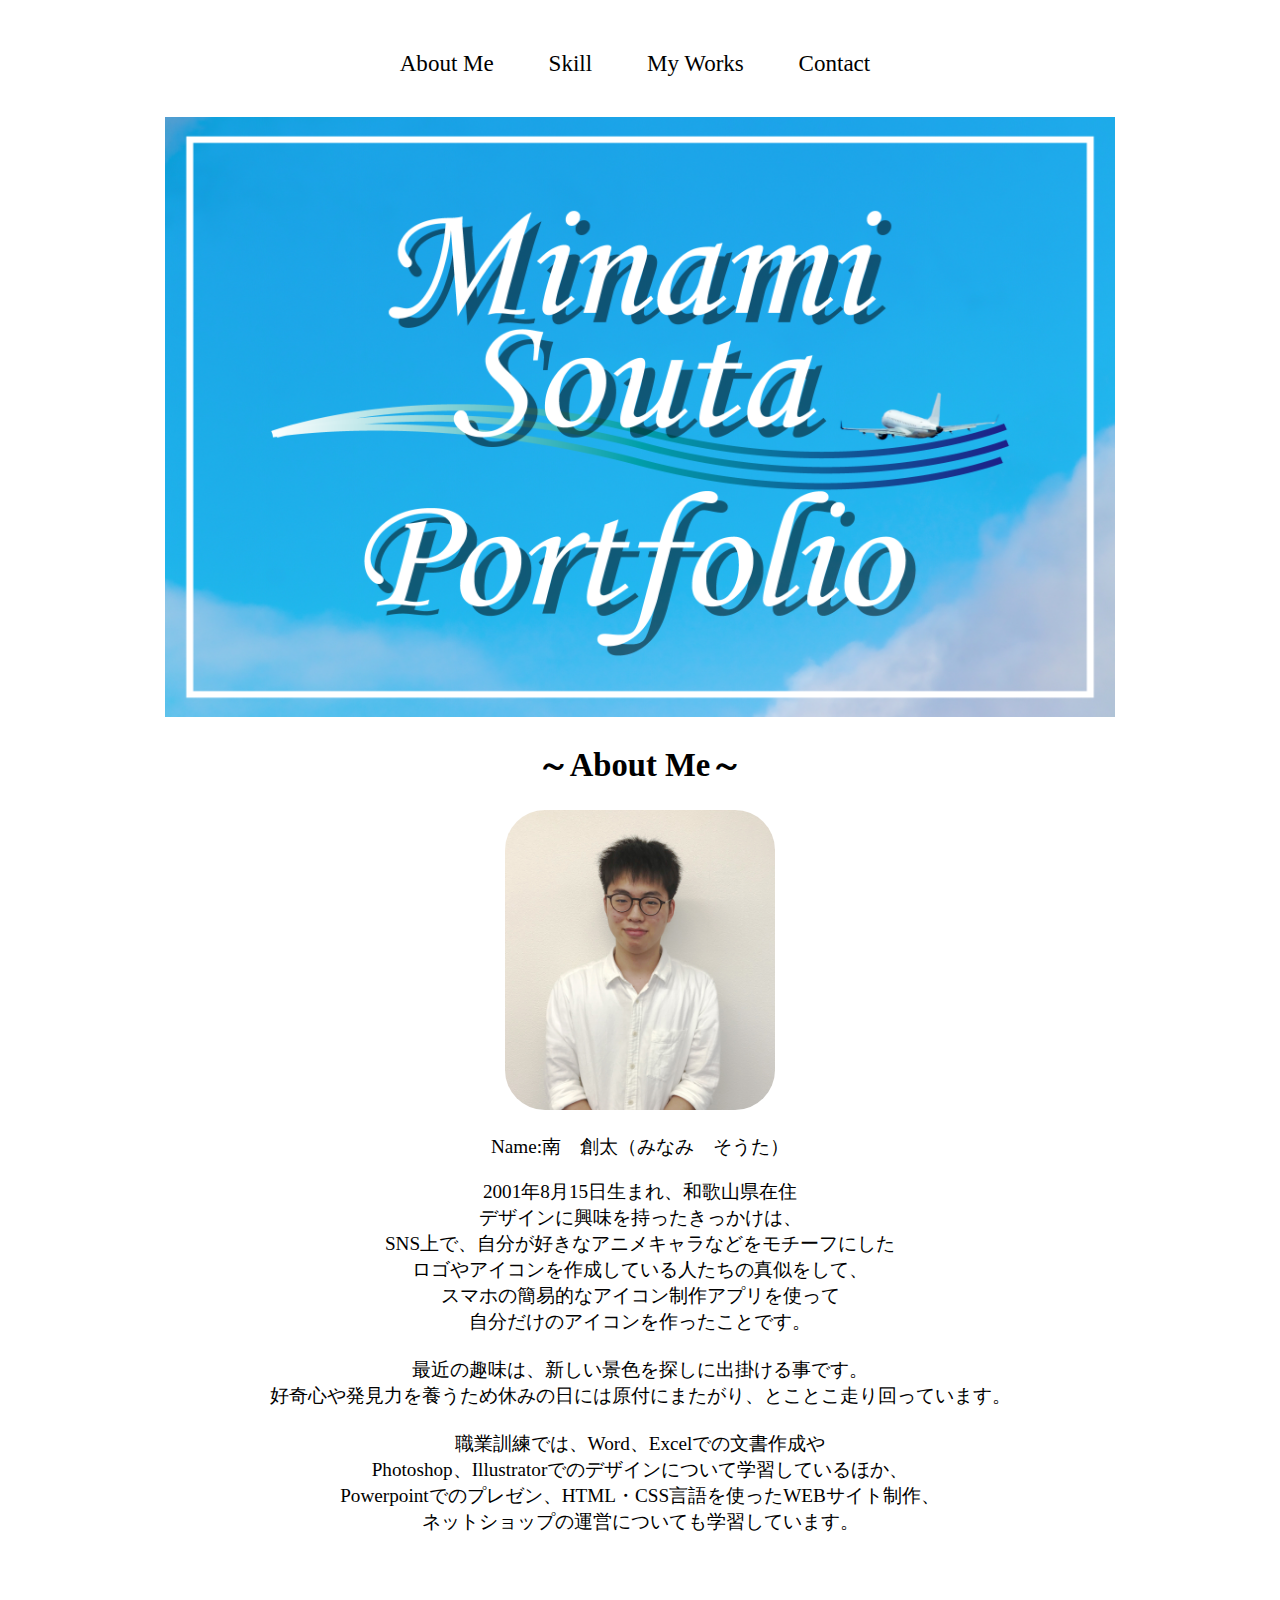
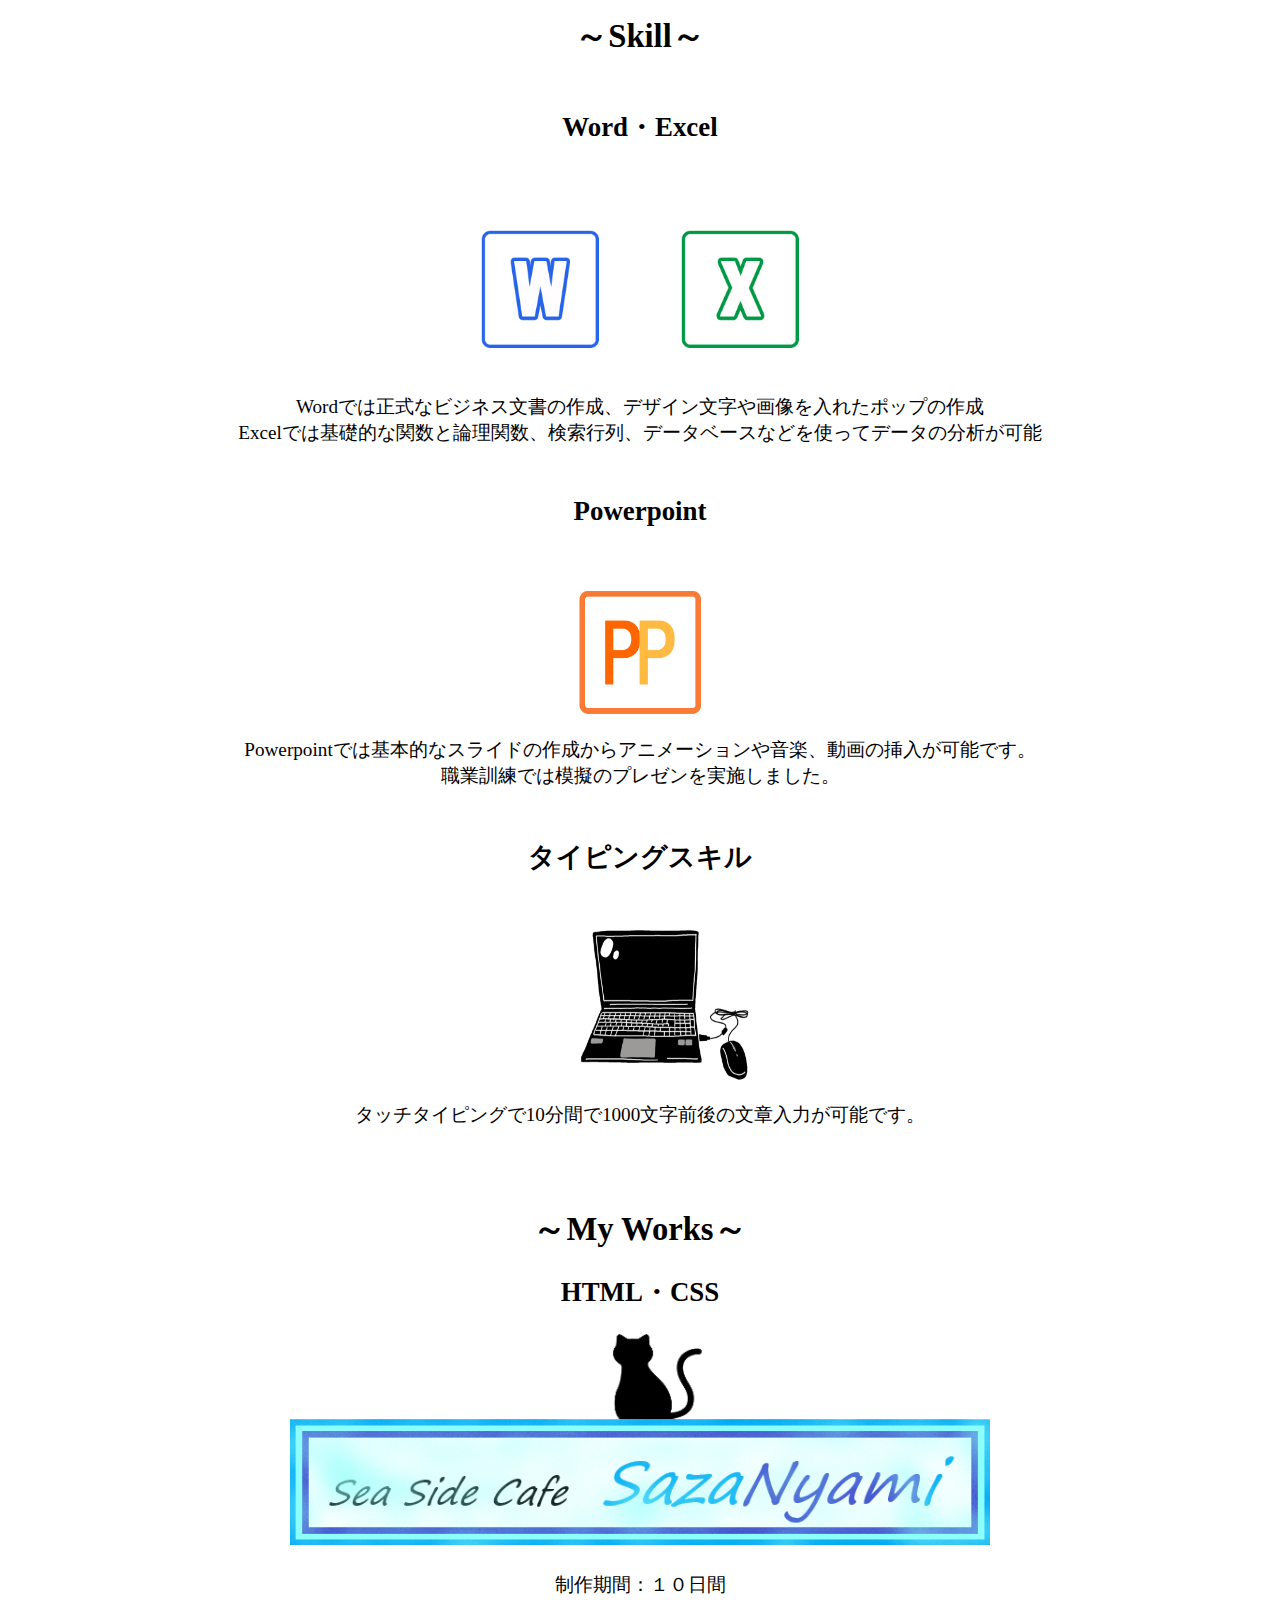
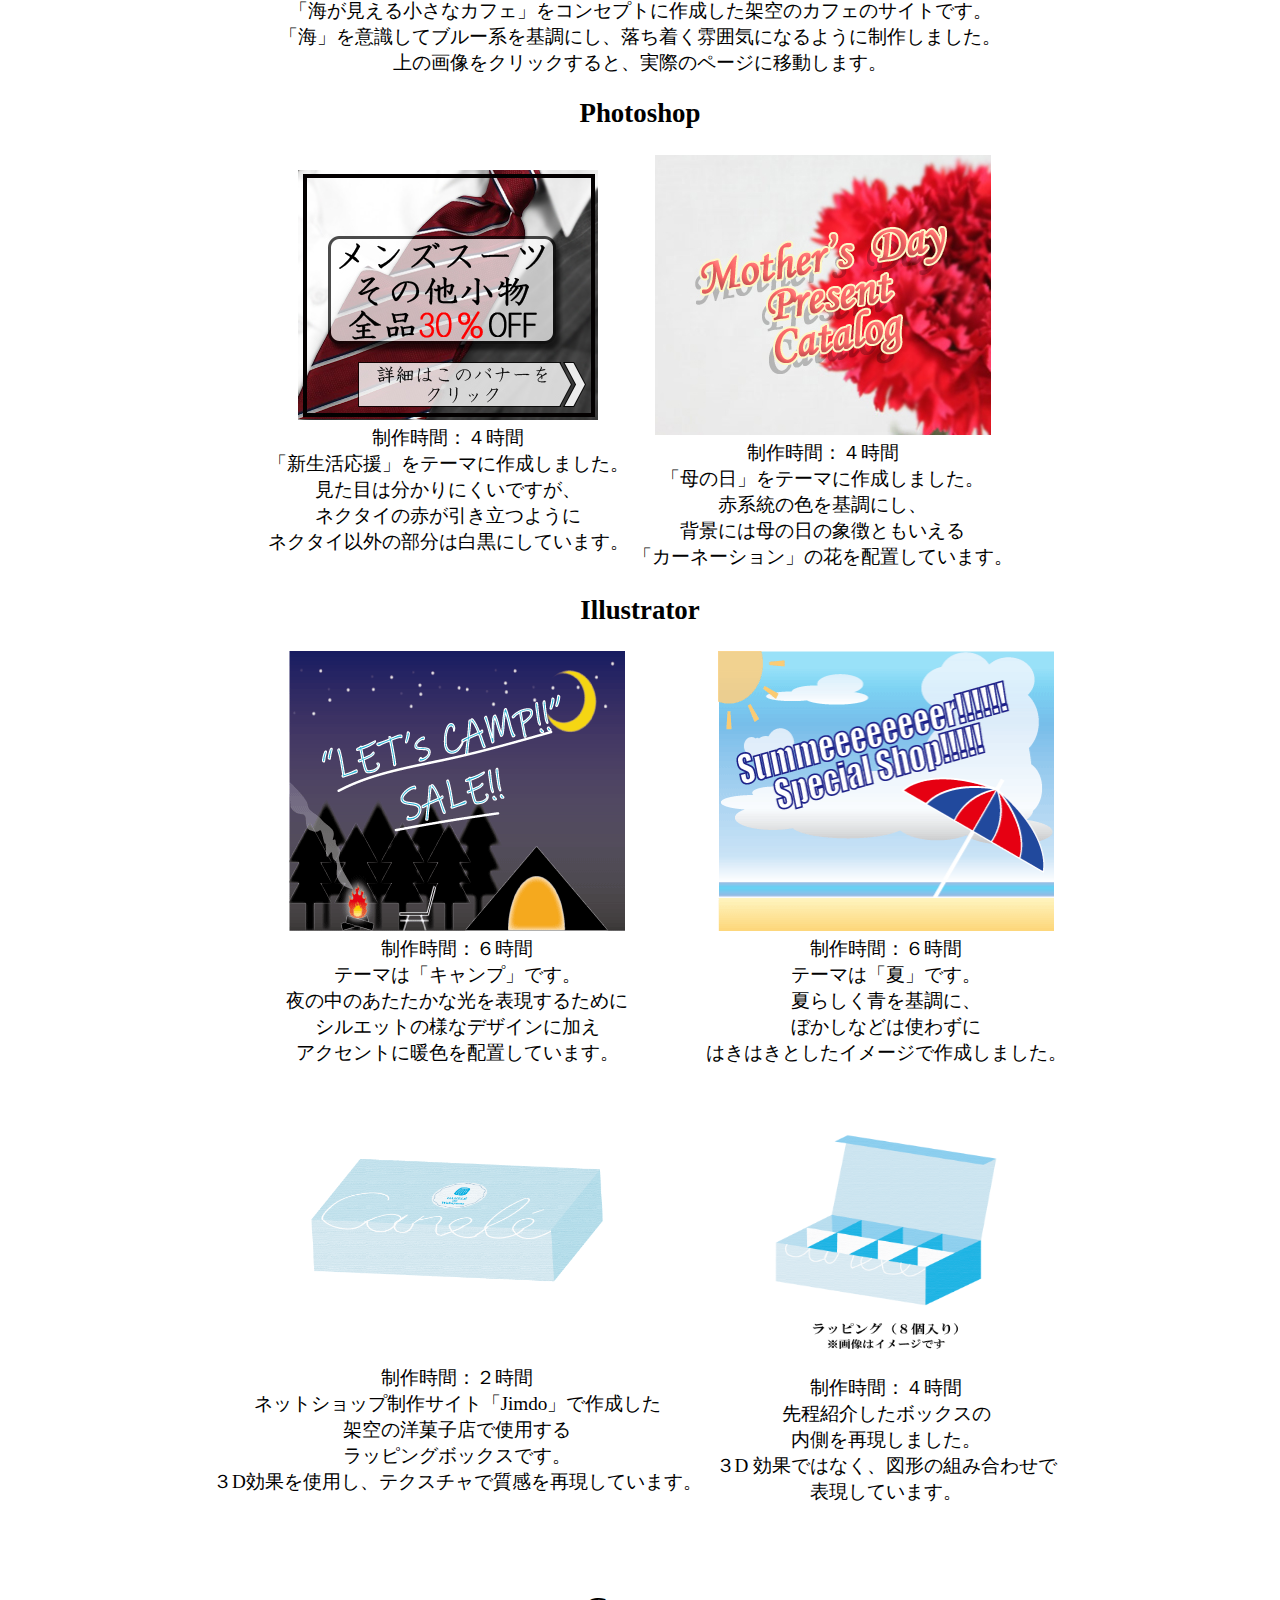
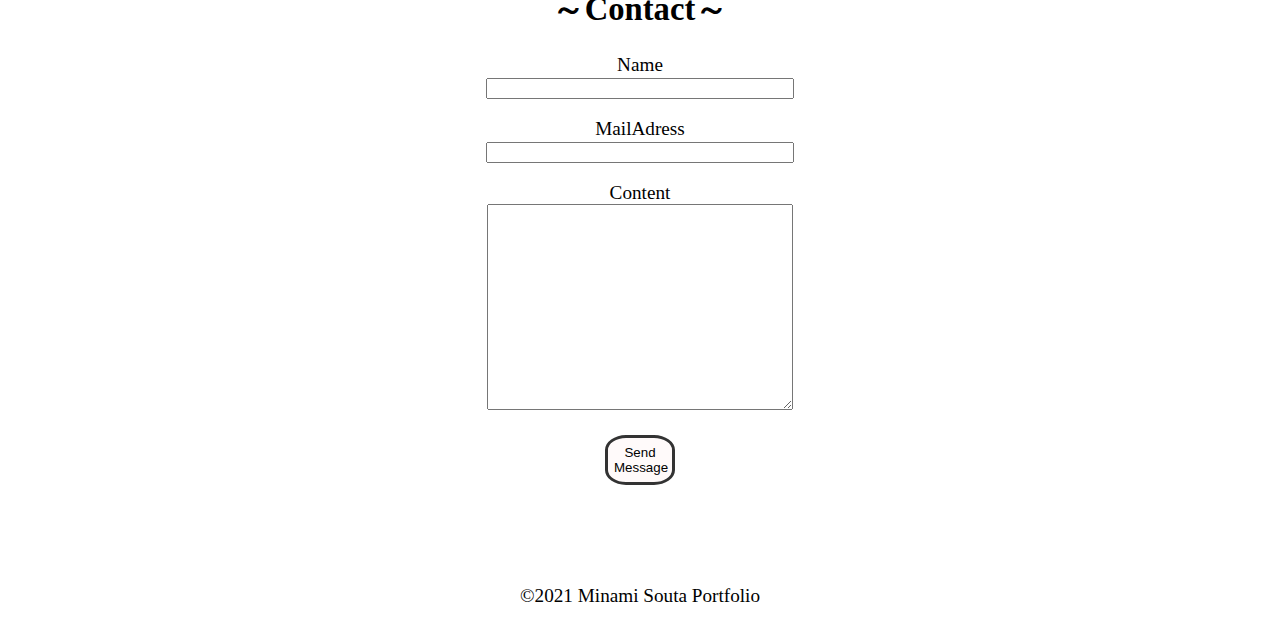
<file: index.html>
<!DOCTYPE html>
<html lang="ja">

<head>
<meta charset="UTF-8">
<link rel="stylesheet" href="style.css">
<title>Portfolio-Top</title>
<meta name="viewport" content="width=device-width" initial-scale="1">
</head>

<body class="main">
<header>
<nav>
<ul>
<li><a href="#point1">About Me</a></li>
<li><a href="#point2">Skill</a></li>
<li><a href="#point3">My Works</a></li>
<li><a href="#point4">Contact</a></li>
</ul>
</nav>
</header>

<article>

<img src="image/main.png" width="950" height="600" alt="メイン画像" class="home">

<div class="about">
<section>
<h1><a id="point1">～About Me～</a></h1>
<img src="image/myphoto.jpg" width="270" height="300">
<p>Name:南　創太（みなみ　そうた）</p>
<p>2001年8月15日生まれ、和歌山県在住<br>
デザインに興味を持ったきっかけは、<br>
SNS上で、自分が好きなアニメキャラなどをモチーフにした<br>
ロゴやアイコンを作成している人たちの真似をして、<br>
スマホの簡易的なアイコン制作アプリを使って<br>
自分だけのアイコンを作ったことです。<br><br>
最近の趣味は、新しい景色を探しに出掛ける事です。<br>
好奇心や発見力を養うため休みの日には原付にまたがり、とことこ走り回っています。<br><br>
職業訓練では、Word、Excelでの文書作成や<br>
Photoshop、Illustratorでのデザインについて学習しているほか、<br>
Powerpointでのプレゼン、HTML・CSS言語を使ったWEBサイト制作、<br>
ネットショップの運営についても学習しています。
</p>
</section>
</div>

<div class="skill">
<section>
<h1><a id="point2">～Skill～</a></h1>
<p>
<h2>Word・Excel</h2><br>
<img src="image/word.jpg" width="200" height="200" class="wr"><img src="image/excel.jpg" width="200" height="200" class="ex"><br>
Wordでは正式なビジネス文書の作成、デザイン文字や画像を入れたポップの作成<br>
Excelでは基礎的な関数と論理関数、検索行列、データベースなどを使ってデータの分析が可能
</p>
<p>
<h2>Powerpoint</h2><br>
<img src="image/pp.jpg" width="190" height="160" class="pp"><br>
Powerpointでは基本的なスライドの作成からアニメーションや音楽、動画の挿入が可能です。<br>
職業訓練では模擬のプレゼンを実施しました。
</p>
<p>
<h2>タイピングスキル</h2>
<img src="image/pc.png" width="230" height="200" class="taip"><br>
タッチタイピングで10分間で1000文字前後の文章入力が可能です。
</p>
</section>
</div>

<div class="works">
<section>
<h1><a id="point3">～My Works～</a></h1>
<h2>HTML・CSS</h2>
<p>
<a href="MyWork/index.html" target="_blank" rel="noopener">
<img src="image/logo3.png" width="700" class="cafe"><br><br>
</a>
制作期間：１０日間<br>
「海が見える小さなカフェ」をコンセプトに作成した架空のカフェのサイトです。<br>
「海」を意識してブルー系を基調にし、落ち着く雰囲気になるように制作しました。<br>
上の画像をクリックすると、実際のページに移動します。
</p>
<h2>Photoshop</h2>
<table>
<tr>
<td class="art">
<img src="image/suit.jpg" class="suit"><br>
制作時間：４時間<br>
「新生活応援」をテーマに作成しました。<br>
見た目は分かりにくいですが、<br>
ネクタイの赤が引き立つように<br>
ネクタイ以外の部分は白黒にしています。
</td>
<td>
<img src="image/mother.jpg" class="mother"><br>
制作時間：４時間<br>
「母の日」をテーマに作成しました。<br>
赤系統の色を基調にし、<br>
背景には母の日の象徴ともいえる<br>
「カーネーション」の花を配置しています。
</td>
</tr>
</table>
<h2>Illustrator</h2>
<table>
<tr>
<td class="art">
<img src="image/camp.png" width="336" height="280" class="camp"><br>
制作時間：６時間<br>
テーマは「キャンプ」です。<br>
夜の中のあたたかな光を表現するために<br>
シルエットの様なデザインに加え<br>
アクセントに暖色を配置しています。
</td>
<td>
<img src="image/summer.png" width="336" height="280" class="summer"><br>
制作時間：６時間<br>
テーマは「夏」です。<br>
夏らしく青を基調に、<br>
ぼかしなどは使わずに<br>
はきはきとしたイメージで作成しました。
</tr>
<tr>
<td>
<img src="image/box.png" width="336" height="280"><br>
制作時間：２時間<br>
ネットショップ制作サイト「Jimdo」で作成した<br>
架空の洋菓子店で使用する<br>
ラッピングボックスです。<br>
３D効果を使用し、テクスチャで質感を再現しています。
</td>
<td>
<img src="image/box(inside).png" width="336" height="300"><br>
制作時間：４時間<br>
先程紹介したボックスの<br>
内側を再現しました。<br>
３D 効果ではなく、図形の組み合わせで<br>
表現しています。
</td>
</tr>
</table>
</section>
</div>

<div class="contact">
<section>
<h1><a id="point4">～Contact～</a></h1>
<form>
<p>
<label>Name</label><br>
<input type="text" name="名前" required>
</p>
<p>
<label>MailAdress</label><br>
<input type="email" name="mail" required>
</p>
<p>
<label>Content</label><br>
<textarea name="comment" required></textarea>
</p>
<p>
<button type="submit">Send Message</button>
</p>
</form>
</section>
</div>

</article>
<footer>
&copy;2021 Minami Souta Portfolio
</footer>
</body>
</html>
</file>
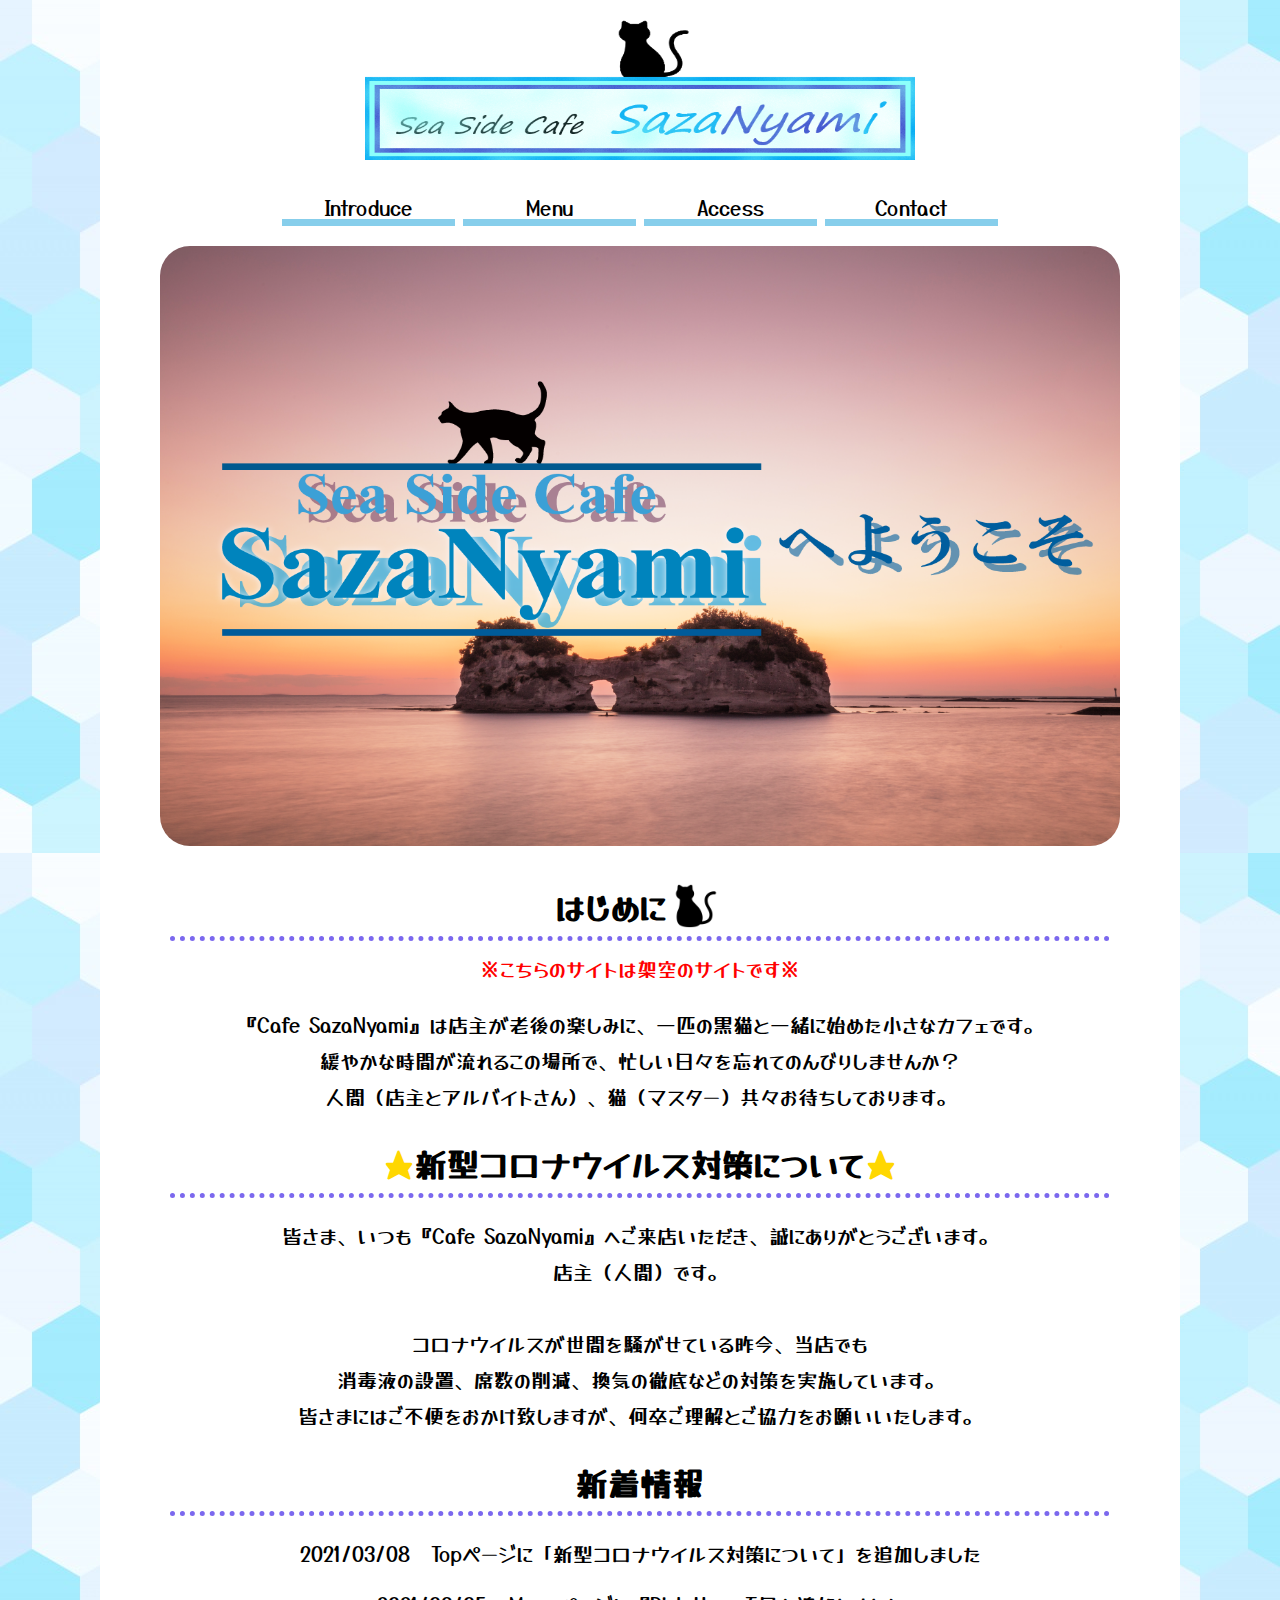
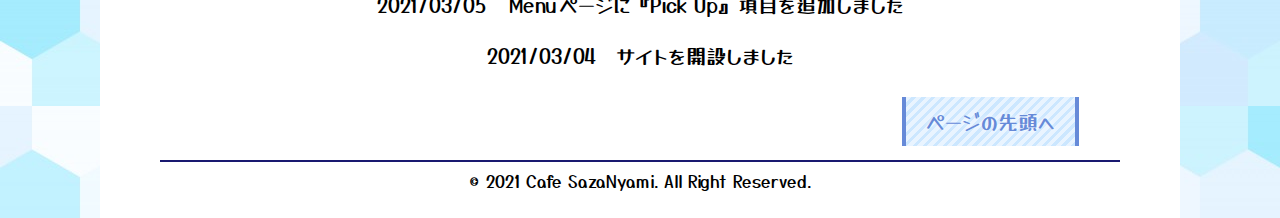
<file: MyWork/index.html>
<!DOCTYPE html>
<html lang="ja">

<head>
<meta charset="UTF-8">
<link rel="stylesheet" href="style.css">
<link href="https://fonts.googleapis.com/css2?family=M+PLUS+Rounded+1c:wght@500&family=Yusei+Magic&display=swap" rel="stylesheet">
<title>Cafe Sazanyami-Top</title>
<meta name="viewport" contact="width=device-width" initial-scale="1">
</head>

<body>
<div class="main">
<header>
<a href="index.html"><img src="image/logo3.png" width="550" height="140" id="pagetop"></a>
<nav>
<ul>
<li><a href="introduce.html">Introduce</a></li>
<li><a href="menu.html">Menu</a></li>
<li><a href="access.html">Access</a></li>
<li><a href="contact.html">Contact</a></li>
</ul>
</nav>
</header>
<article>
<p>
<img src="image/home.png" width="960px" height="600"alt="ようこそCafeSazaNyamiへ" class="maingazo">
</p>
<section>
<h1>はじめに<img src="image/neko.png" width="60" height="60" class="neko"></h1>
<span class="red">※こちらのサイトは架空のサイトです※</span>
<p>
『Cafe SazaNyami』は店主が老後の楽しみに、一匹の黒猫と一緒に始めた小さなカフェです。<br>
緩やかな時間が流れるこの場所で、忙しい日々を忘れてのんびりしませんか？<br>
人間（店主とアルバイトさん）、猫（マスター）共々お待ちしております。<br>
</p>
</section>
<section>
<h1><span class="kiiro">★</span>新型コロナウイルス対策について<span class="kiiro">★</span></h1>
<p>皆さま、いつも『Cafe SazaNyami』へご来店いただき、誠にありがとうございます。<br>
店主（人間）です。<br><br>
コロナウイルスが世間を騒がせている昨今、当店でも<br>
消毒液の設置、席数の削減、換気の徹底などの対策を実施しています。<br>
皆さまにはご不便をおかけ致しますが、何卒ご理解とご協力をお願いいたします。</p>
</section>
<section>
<h1>新着情報</h1>
<ul class="time">
<li><time datetime="2021-03-08">2021/03/08</time>Topページに「新型コロナウイルス対策について」を追加しました</li>
<li><time datetime="2021-03-05">2021/03/05</time><a href="menu.html">Menu</a>ページに『Pick Up』項目を追加しました</li>
<li><time datetime="2021-03-04">2021/03/04</time>サイトを開設しました</li>
</ul>
</section>
<p><a href="#pagetop"><span class="sentou">ページの先頭へ</span></a></p>
</article>
<footer>
<small>&copy 2021 Cafe SazaNyami. All Right Reserved.</small>
</footer>
</div>
</body>
</html>
</file>
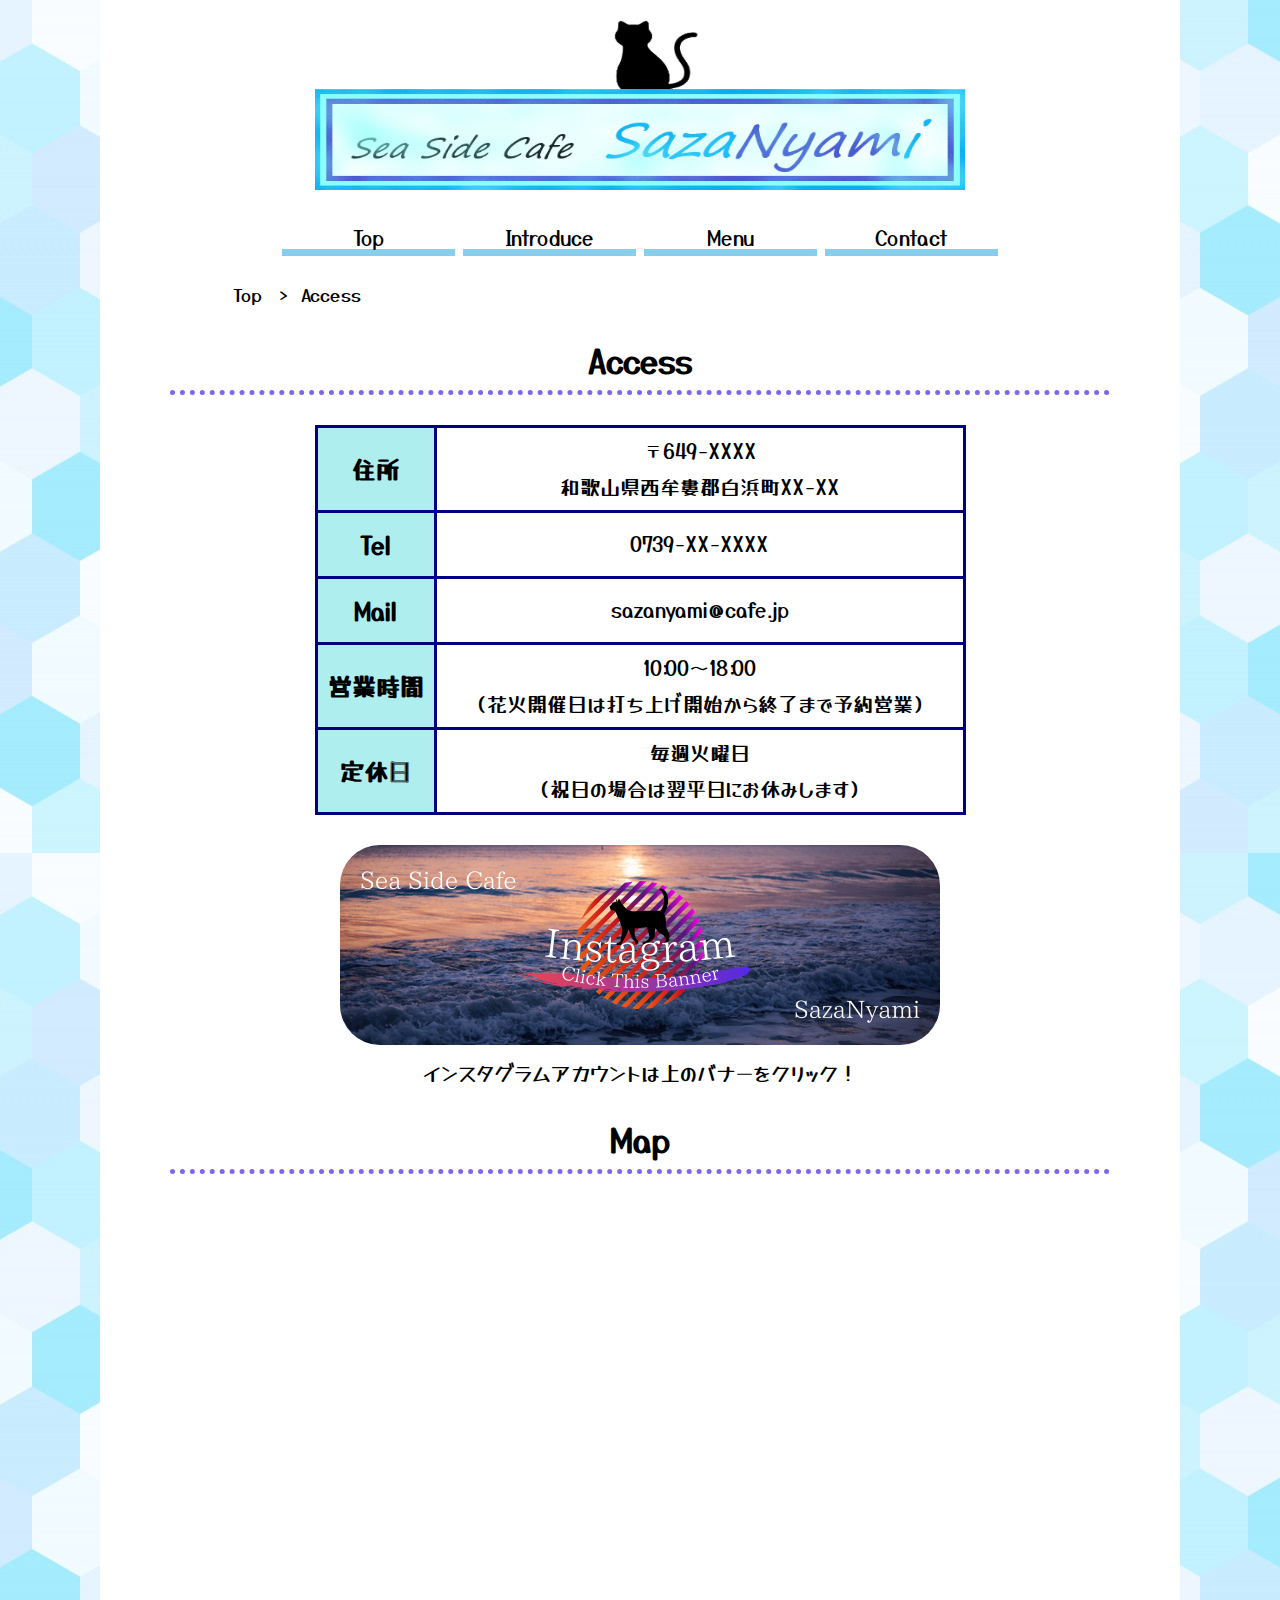
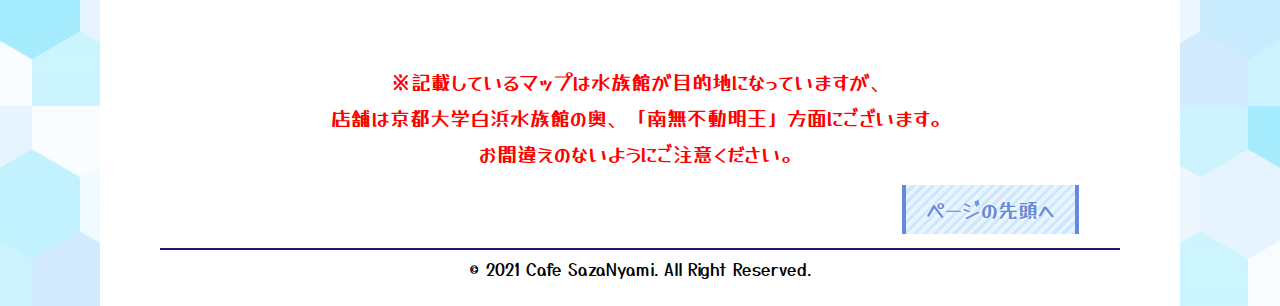
<file: MyWork/access.html>
<!DOCTYPE html>
<html lang="ja">

<head>
<meta charset="UTF-8">
<link rel="stylesheet" href="style.css">
<link href="https://fonts.googleapis.com/css2?family=M+PLUS+Rounded+1c:wght@500&family=Yusei+Magic&display=swap" rel="stylesheet">
<title>Cafe Sazanyami-Access</title>
<meta name="viewport" contact="width=device-width" initial-scale="1">
</head>

<body>
<div class="main">
<header>
<a href="index.html"><img src="image/logo3.png" width="650" height="170" id="pagetop"></a>
<nav>
<ul>
<li><a href="index.html">Top</a></li>
<li><a href="introduce.html">Introduce</a></li>
<li><a href="menu.html">Menu</a></li>
<li><a href="contact.html">Contact</a></li>
</ul>
</nav>
</header>
<article>
<ol>
<li><a href="index.html">Top</a>&nbsp;&nbsp;&gt;</li>
<li>Access</li>
</ol>
<h1>Access</h1>
<section>
<table class="access-hyou">
<tr><th>住所</th><td>〒649-XXXX<br>和歌山県西牟婁郡白浜町XX-XX</td></tr>
<tr><th>Tel</th><td>0739-XX-XXXX</td></tr>
<tr><th>Mail</th><td>sazanyami@cafe.jp</td></tr>
<tr><th>営業時間</th><td>10:00～18:00<br>（花火開催日は打ち上げ開始から終了まで予約営業）</td></tr>
<tr><th>定休日</th><td>毎週火曜日<br>（祝日の場合は翌平日にお休みします）</td></tr>
</table>
<p>
<a href="https://www.instagram.com/?hl=ja" target="_blank" rel="noopener"><img src="image/insta.png" width="600" alt="インスタグラムへのリンク" class="insta"><br>
インスタグラムアカウントは上のバナーをクリック！
</p>
</section>
<section>
<h1>Map</h1>
<iframe src="https://www.google.com/maps/embed?pb=!1m18!1m12!1m3!1d697.8665823894416!2d135.33721127668406!3d33.692601624877234!2m3!1f0!2f0!3f0!3m2!1i1024!2i768!4f13.1!3m3!1m2!1s0x6007a11ae4a55555%3A0xfd900d7d741dc05d!2z5Lqs6YO95aSn5a2m55m95rWc5rC05peP6aSo!5e0!3m2!1sja!2sjp!4v1615265572986!5m2!1sja!2sjp" width="600" height="450" style="border:0;" allowfullscreen="" loading="lazy"></iframe>
<p><span class="red">※記載しているマップは水族館が目的地になっていますが、<br>
店舗は京都大学白浜水族館の奥、「南無不動明王」方面にございます。<br>
お間違えのないようにご注意ください。</red></p>
</section>
<p><a href="#pagetop"><span class="sentou">ページの先頭へ</span></a></p>
</article>
<footer>
<small>&copy 2021 Cafe SazaNyami. All Right Reserved.</small>
</footer>
</div>
</body>
</html>
</file>
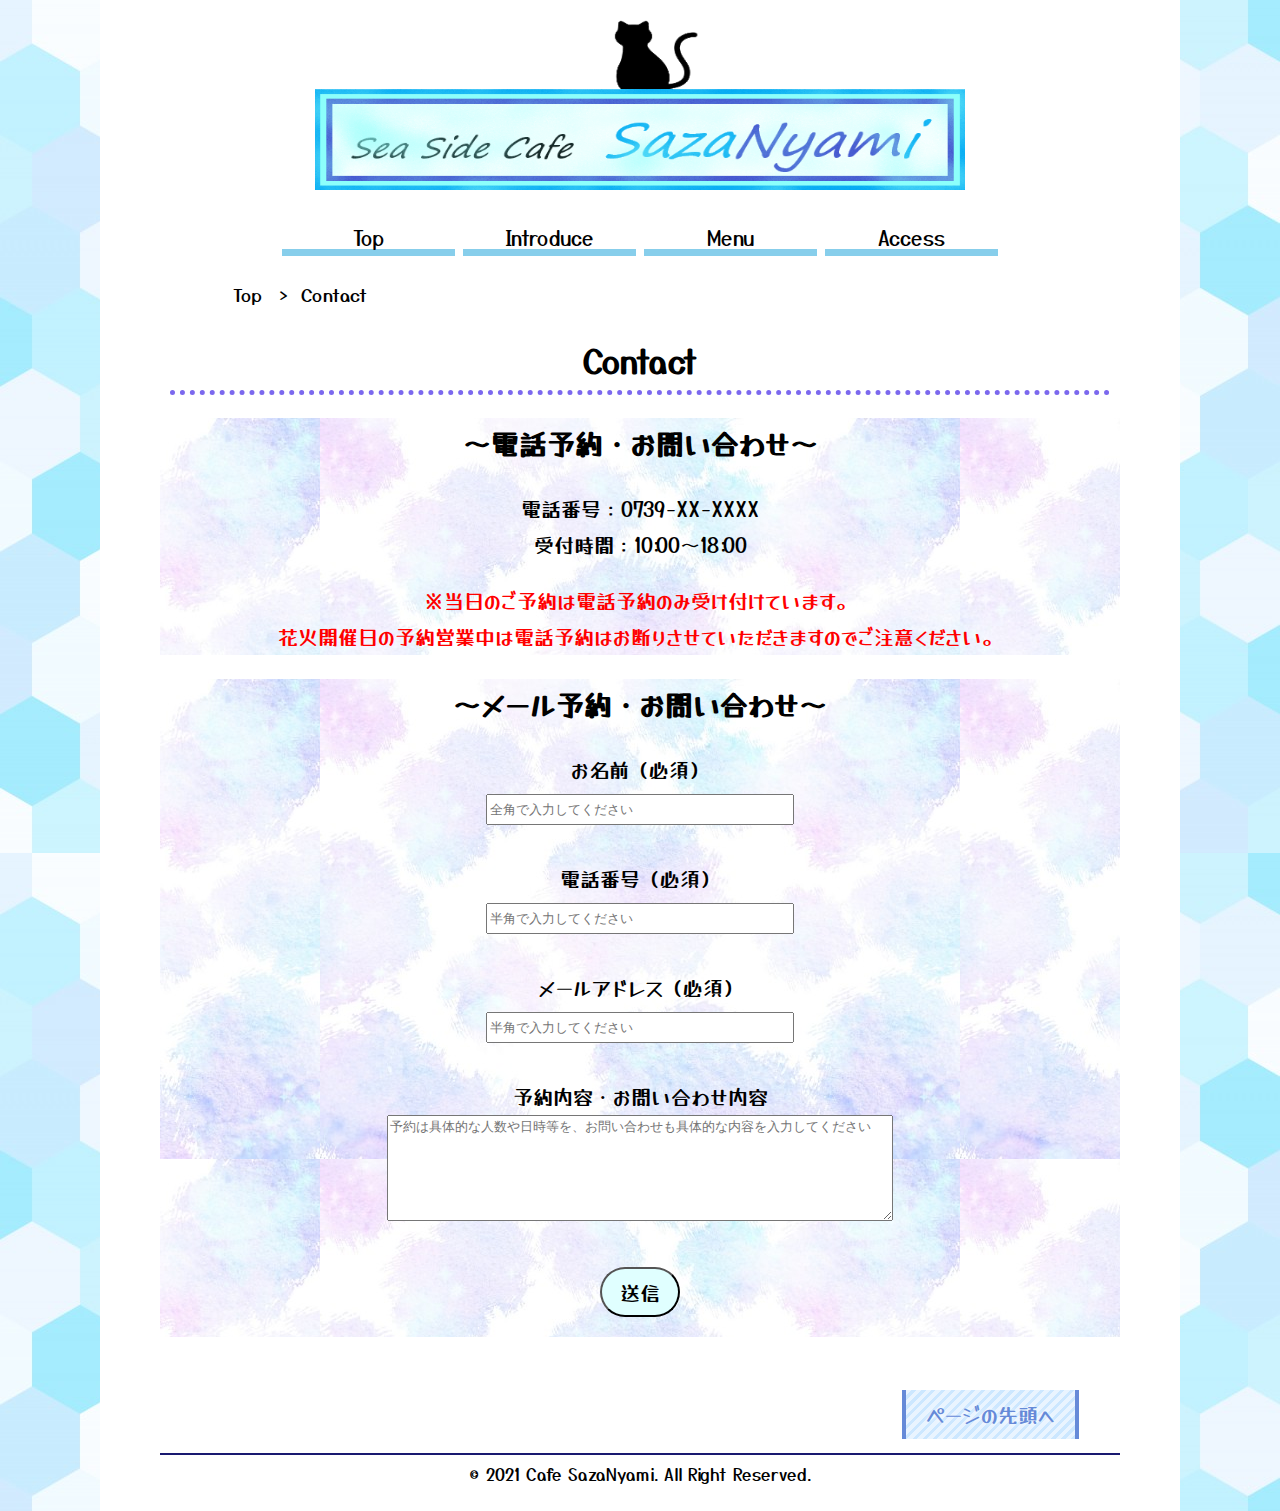
<file: MyWork/contact.html>
<!DOCTYPE html>
<html lang="ja">

<head>
<meta charset="UTF-8">
<link rel="stylesheet" href="style.css">
<link href="https://fonts.googleapis.com/css2?family=M+PLUS+Rounded+1c:wght@500&family=Yusei+Magic&display=swap" rel="stylesheet">
<title>Cafe Sazanyami-Contact</title>
<meta name="viewport" contact="width=device-width" initial-scale="1">
</head>

<body>
<div class="main">
<header>
<a href="index.html"><img src="image/logo3.png" width="650" height="170" id="pagetop"></a>
<nav>
<ul>
<li><a href="index.html">Top</a></li>
<li><a href="introduce.html">Introduce</a></li>
<li><a href="menu.html">Menu</a></li>
<li><a href="access.html">Access</a></li>
</ul>
</nav>
</header>
<article>
<ol>
<li><a href="index.html">Top</a>&nbsp;&nbsp;&gt;</li>
<li>Contact</li>
</ol>
<h1>Contact</h1>
<section class="tel-form">
<h2>～電話予約・お問い合わせ～</h2>
<p>電話番号：0739-XX-XXXX<br>
受付時間：10:00～18:00</p>
<p><span class="red">※当日のご予約は電話予約のみ受け付けています。<br>
花火開催日の予約営業中は電話予約はお断りさせていただきますのでご注意ください。</span></p>
</section>
<section class="mail-form">
<h2>～メール予約・お問い合わせ～</h2>
<form>
<label>お名前（必須）</label><br>
<input type="text" name="name" placeholder="全角で入力してください" required><br><br>
<label>電話番号（必須）</label><br>
<input type="tel" name="tel" placeholder="半角で入力してください" required><br><br>
<label>メールアドレス（必須）</label><br>
<input type="email" name="mail" placeholder="半角で入力してください" required><br><br>
<label>予約内容・お問い合わせ内容</label><br>
<textarea name="naiyou" placeholder="予約は具体的な人数や日時等を、お問い合わせも具体的な内容を入力してください"></textarea><br><br>
<button type="submit">送信</button>
</form>
</section>
<p><a href="#pagetop"><span class="sentou">ページの先頭へ</span></a></p>
</article>
<footer>
<small>&copy 2021 Cafe SazaNyami. All Right Reserved.</small>
</footer>
</div>
</body>
</html>
</file>
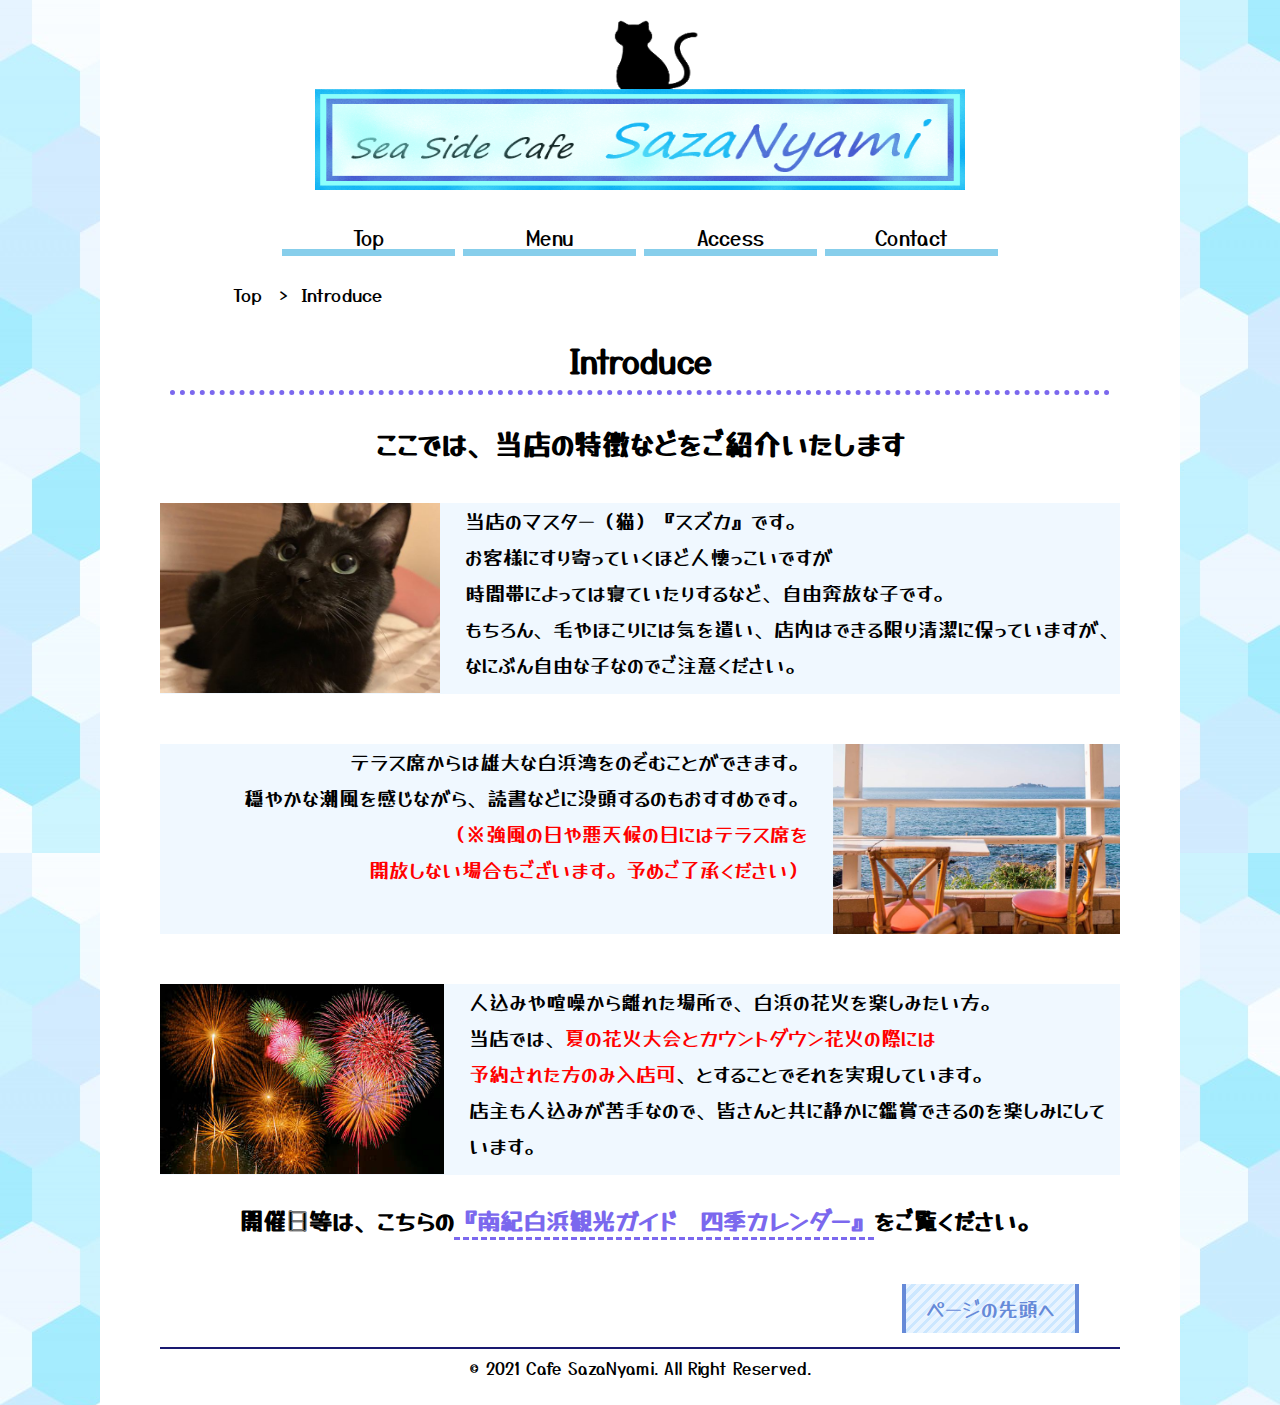
<file: MyWork/introduce.html>
<!DOCTYPE html>
<html lang="ja">

<head>
<meta charset="UTF-8">
<link rel="stylesheet" href="style.css">
<link href="https://fonts.googleapis.com/css2?family=M+PLUS+Rounded+1c:wght@500&family=Yusei+Magic&display=swap" rel="stylesheet">
<title>Cafe Sazanyami-Introduce</title>
<meta name="viewport" contact="width=device-width" initial-scale="1">
</head>

<body>
<div class="main">
<header>
<a href="index.html"><img src="image/logo3.png" width="650" height="170" id="pagetop"></a>
<nav>
<ul>
<li><a href="index.html">Top</a></li>
<li><a href="menu.html">Menu</a></li>
<li><a href="access.html">Access</a></li>
<li><a href="contact.html">Contact</a></li>
</ul>
</nav>
</header>
<article>
<ol>
<li><a href="index.html">Top</a>&nbsp;&nbsp;&gt;</li>
<li>Introduce</li>
</ol>
<h1>Introduce</h1>
<h2>ここでは、当店の特徴などをご紹介いたします</h2>
<section class="kiji1">
<img src="image/neko.jpg" width="280" height="190" class="introduce1">
<p class="syoukai1">当店のマスター（猫）『スズカ』です。<br>
お客様にすり寄っていくほど人懐っこいですが<br>
時間帯によっては寝ていたりするなど、自由奔放な子です。<br>
もちろん、毛やほこりには気を遣い、店内はできる限り清潔に保っていますが、なにぶん自由な子なのでご注意ください。</p>
</section>
<section class="kiji2">
<img src="image/main.jpg"　width="190" height="190" class="introduce2">
<p class="syoukai2">テラス席からは雄大な白浜湾をのぞむことができます。<br>
穏やかな潮風を感じながら、読書などに没頭するのもおすすめです。<br>
<span class="red">（※強風の日や悪天候の日にはテラス席を<br>開放しない場合もございます。予めご了承ください）</span></p>
</section>
<section class="kiji3">
<img src="image/hanabi.jpg"　width="190" height="190" class="introduce3">
<p class="syoukai1">人込みや喧噪から離れた場所で、白浜の花火を楽しみたい方。<br>
当店では、<span class="red">夏の花火大会とカウントダウン花火の際には<br>
予約された方のみ入店可</span>、とすることでそれを実現しています。<br>
店主も人込みが苦手なので、皆さんと共に静かに鑑賞できるのを楽しみにしています。</p>
</section>
<h3 class="link">開催日等は、こちらの<a href="http://www.nanki-shirahama.com/event/calendar.php" target="_blank" rel="noopener">『南紀白浜観光ガイド　四季カレンダー』</a>をご覧ください。</h3>
</section>
<p><a href="#pagetop"><span class="sentou">ページの先頭へ</span></a></p>
</article>
<footer>
<small>&copy 2021 Cafe SazaNyami. All Right Reserved.</small>
</footer>
</div>
</body>
</html>
</file>
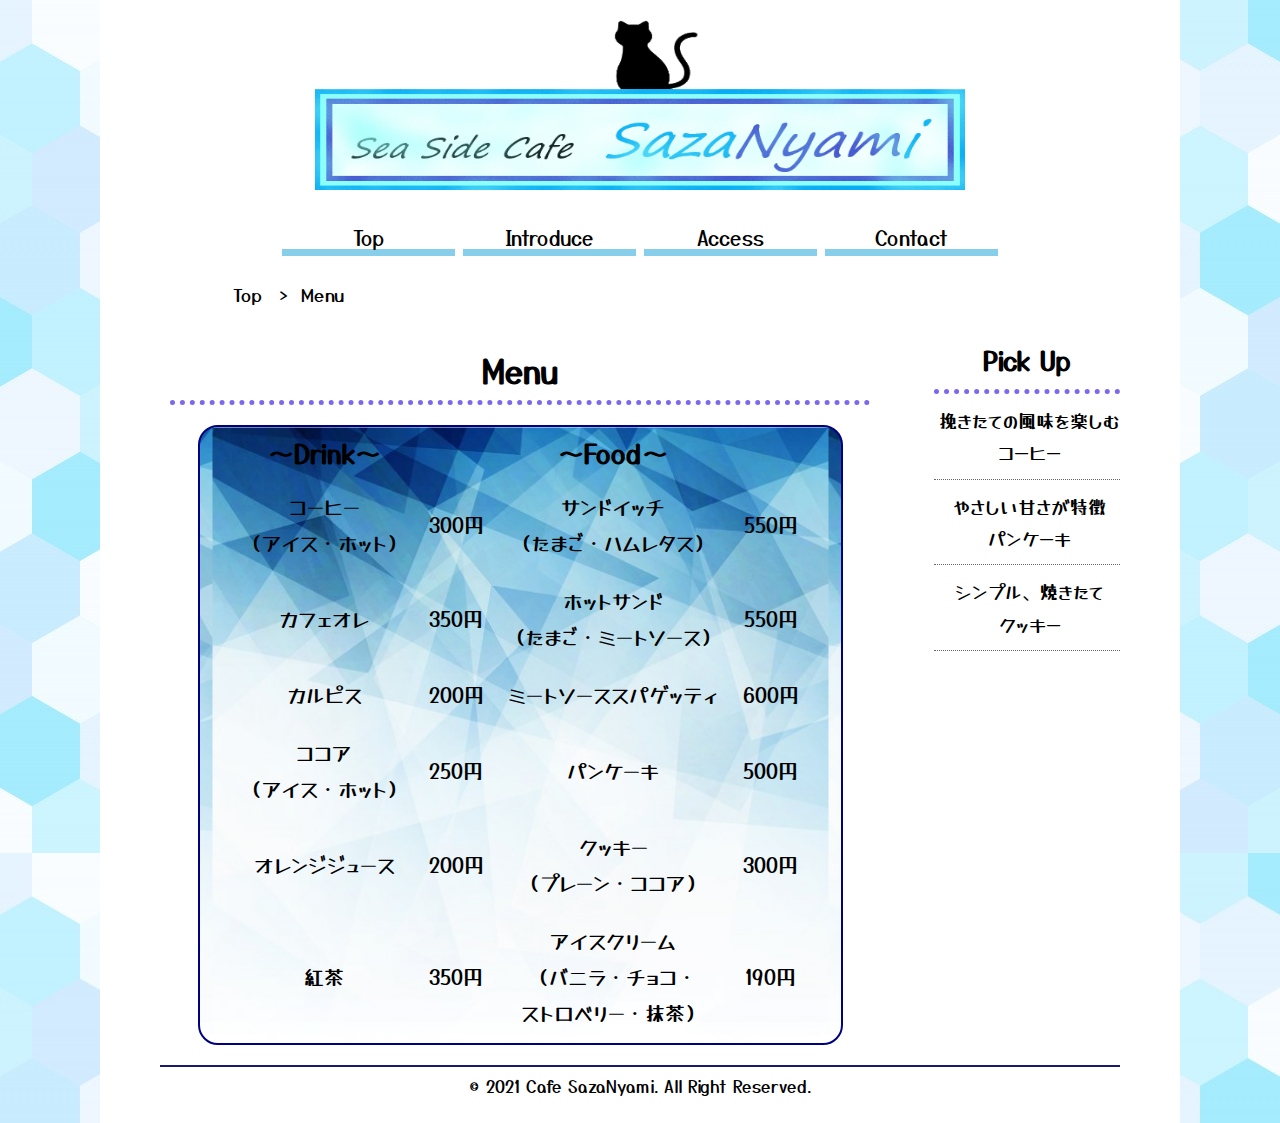
<file: MyWork/menu.html>
<!DOCTYPE html>
<html lang="ja">

<head>
<meta charset="UTF-8">
<link rel="stylesheet" href="style.css">
<link href="https://fonts.googleapis.com/css2?family=M+PLUS+Rounded+1c:wght@500&family=Yusei+Magic&display=swap" rel="stylesheet">
<title>Cafe Sazanyami-Menu</title>
<meta name="viewport" contact="width=device-width" initial-scale="1">
</head>

<body>
<div class="main">
<header>
<a href="index.html"><img src="image/logo3.png" width="650" height="170"></a>
<nav>
<ul>
<li><a href="index.html">Top</a></li>
<li><a href="introduce.html">Introduce</a></li>
<li><a href="access.html">Access</a></li>
<li><a href="contact.html">Contact</a></li>
</ul>
</nav>
</header>
<article>
<ol>
<li><a href="index.html">Top</a>&nbsp;&nbsp;&gt;</li>
<li>Menu</li>
</ol>
<div class="menu">
<h1>Menu</h1>
<table class="menu-hyou">
<tr>
<th>～Drink～</th><th></th><th>～Food～</th><th></th>
</tr>
<tr>
<td>コーヒー<br>（アイス・ホット）</td><td>300円</td><td>サンドイッチ<br>（たまご・ハムレタス）</td><td>550円</td>
</tr>
<tr>
<td>カフェオレ</td><td>350円</td><td>ホットサンド<br>（たまご・ミートソース）</td><td>550円</td>
</tr>
<tr>
<td>カルピス</td><td>200円</td><td>ミートソーススパゲッティ</td><td>600円</td>
</tr>
<tr>
<td>ココア<br>（アイス・ホット）</td><td>250円</td><td>パンケーキ</td><td>500円</td>
</tr>
<tr>
<td>オレンジジュース</td><td>200円</td><td>クッキー<br>（プレーン・ココア）</td><td>300円</td>
</tr>
<tr>
<td>紅茶</td><td>350円</td><td>アイスクリーム<br>（バニラ・チョコ・<br>ストロベリー・抹茶）</td><td>190円</td>
</tr>
</table>
</div>
<aside>
<h1>Pick Up</h1>
<ul>
<li><a href="tips1.html">挽きたての風味を楽しむ<br>コーヒー</a></li>
<li><a href="tips2.html">やさしい甘さが特徴<br>パンケーキ</a></li>
<li><a href="tips3.html">シンプル、焼きたて<br>クッキー</a></li>
</ul>
</aside>
</article>
<footer>
<small>&copy 2021 Cafe SazaNyami. All Right Reserved.</small>
</footer>
</div>
</body>
</html>
</file>
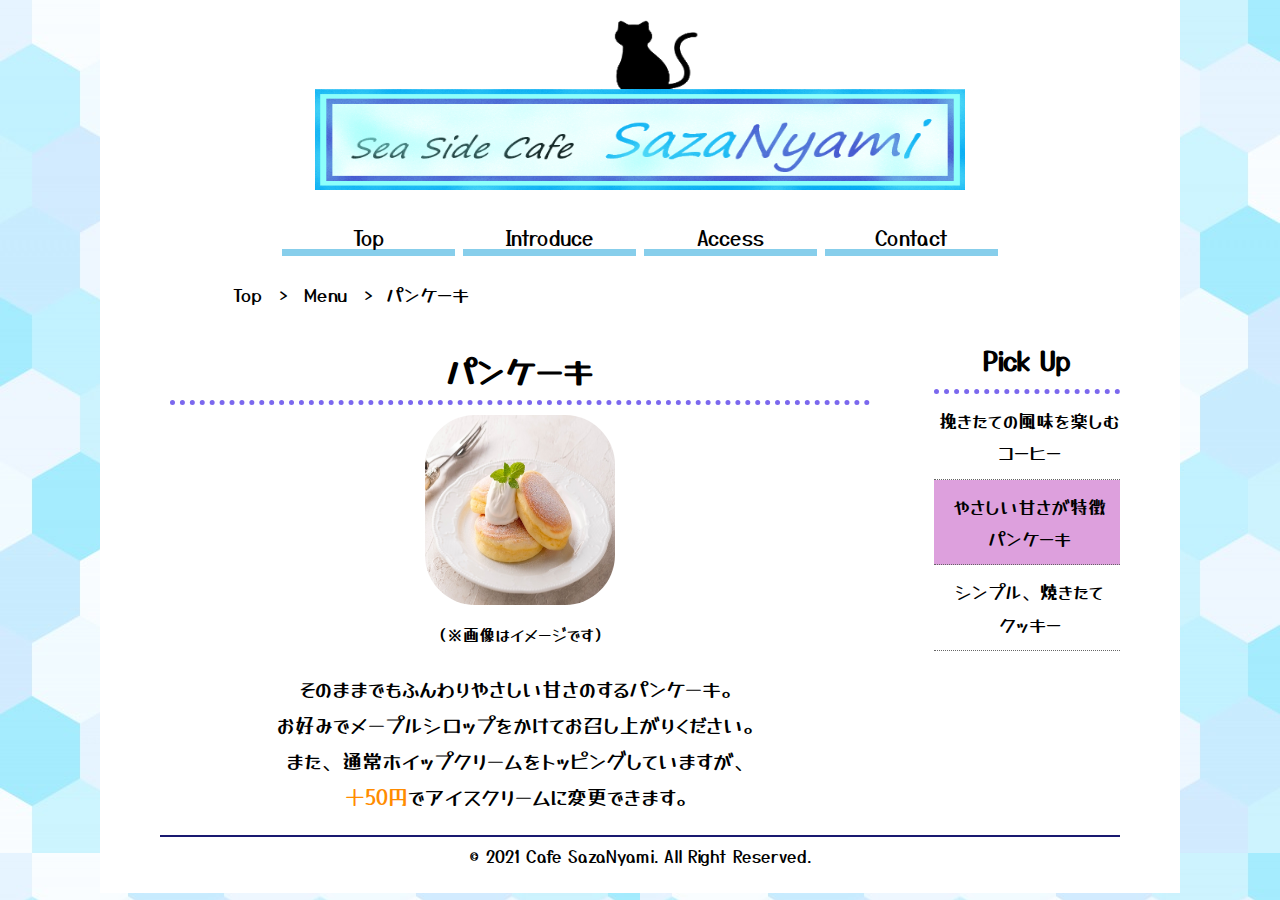
<file: MyWork/tips2.html>
<!DOCTYPE html>
<html lang="ja">

<head>
<meta charset="UTF-8">
<link rel="stylesheet" href="style.css">
<link href="https://fonts.googleapis.com/css2?family=M+PLUS+Rounded+1c:wght@500&family=Yusei+Magic&display=swap" rel="stylesheet">
<title>Cafe Sazanyami-Tips2</title>
<meta name="viewport" contact="width=device-width" initial-scale="1">
</head>

<body>
<div class="main">
<header>
<a href="index.html"><img src="image/logo3.png" width="650" height="170"></a>
<nav>
<ul>
<li><a href="index.html">Top</a></li>
<li><a href="introduce.html">Introduce</a></li>
<li><a href="access.html">Access</a></li>
<li><a href="contact.html">Contact</a></li>
</ul>
</nav>
</header>
<article>
<ol>
<li><a href="index.html">Top</a>&nbsp;&nbsp;&gt;</li>
<li><a href="menu.html">Menu</a>&nbsp;&nbsp;&gt;</li>
<li>パンケーキ</li>
</ol>
<div class="menu">
<h1>パンケーキ</h1>
<img src="image/cake.jpg" class="menu-pic"><br>
<span class="small">（※画像はイメージです）</span>
<p>そのままでもふんわりやさしい甘さのするパンケーキ。<br>
お好みでメープルシロップをかけてお召し上がりください。<br>
また、通常ホイップクリームをトッピングしていますが、<br>
<span class="orange">＋50円</span>でアイスクリームに変更できます。</p>
</div>
<aside>
<h1>Pick Up</h1>
<ul>
<li><a href="tips1.html">挽きたての風味を楽しむ<br>コーヒー</a></li>
<li class="select"><a href="tips2.html">やさしい甘さが特徴<br>パンケーキ</a></li>
<li><a href="tips3.html">シンプル、焼きたて<br>クッキー</a></li>
</ul>
</aside>
</article>
<footer>
<small>&copy 2021 Cafe SazaNyami. All Right Reserved.</small>
</footer>
</div>
</body>
</html>
</file>
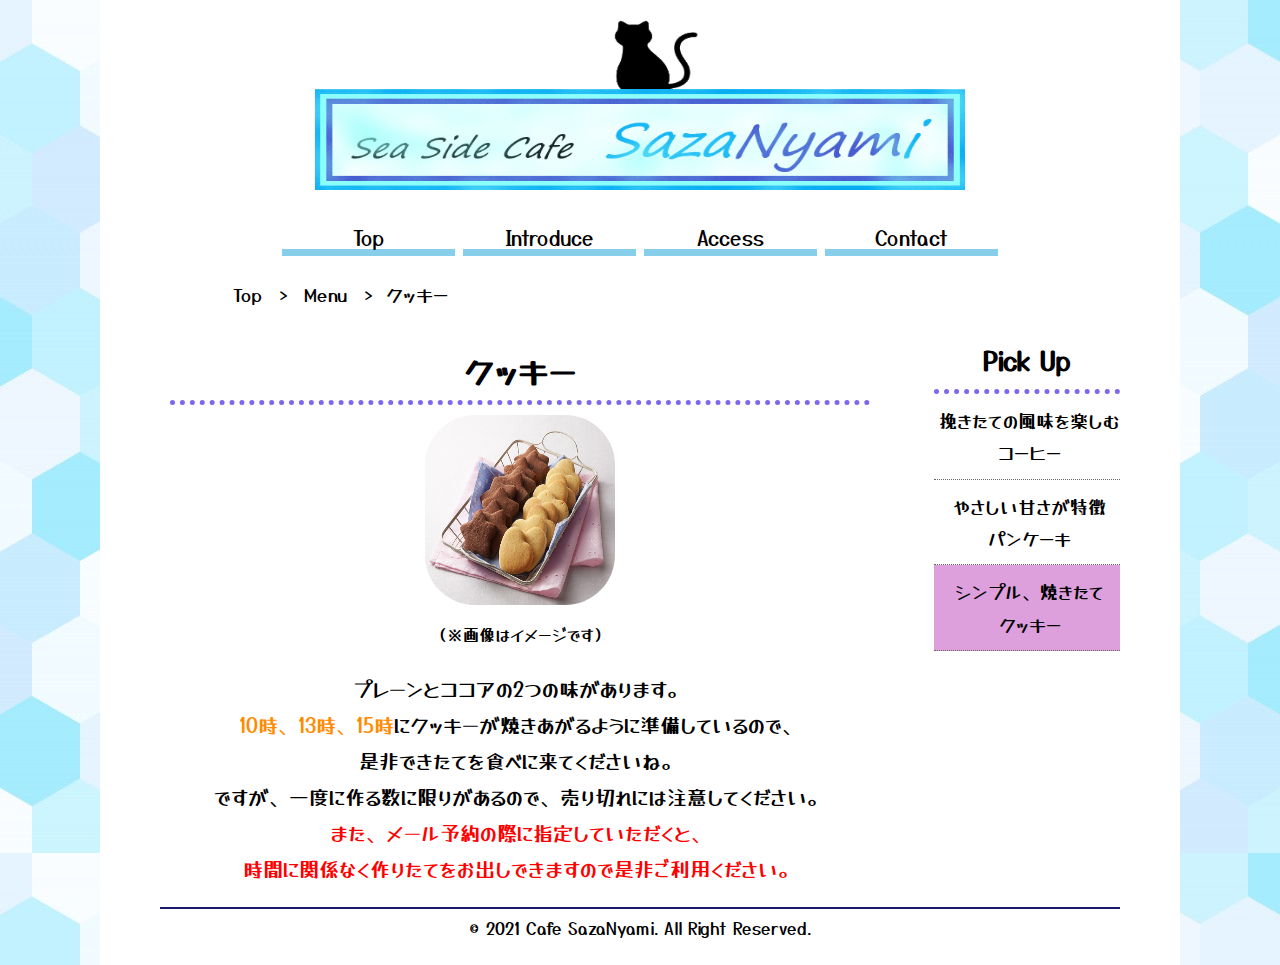
<file: MyWork/tips3.html>
<!DOCTYPE html>
<html lang="ja">

<head>
<meta charset="UTF-8">
<link rel="stylesheet" href="style.css">
<link href="https://fonts.googleapis.com/css2?family=M+PLUS+Rounded+1c:wght@500&family=Yusei+Magic&display=swap" rel="stylesheet">
<title>Cafe Sazanyami-Tips3</title>
<meta name="viewport" contact="width=device-width" initial-scale="1">
</head>

<body>
<div class="main">
<header>
<a href="index.html"><img src="image/logo3.png" width="650" height="170"></a>
<nav>
<ul>
<li><a href="index.html">Top</a></li>
<li><a href="introduce.html">Introduce</a></li>
<li><a href="access.html">Access</a></li>
<li><a href="contact.html">Contact</a></li>
</ul>
</nav>
</header>
<article>
<ol>
<li><a href="index.html">Top</a>&nbsp;&nbsp;&gt;</li>
<li><a href="menu.html">Menu</a>&nbsp;&nbsp;&gt;</li>
<li>クッキー</li>
</ol>
<div class="menu">
<h1>クッキー</h1>
<img src="image/cookie2.jpg" class="menu-pic"><br>
<span class="small">（※画像はイメージです）</span>
<p>プレーンとココアの2つの味があります。<br>
<span class="orange">10時、13時、15時</span>にクッキーが焼きあがるように準備しているので、<br>
是非できたてを食べに来てくださいね。<br>
ですが、一度に作る数に限りがあるので、売り切れには注意してください。<br>
<span class="red">また、メール予約の際に指定していただくと、<br>
時間に関係なく作りたてをお出しできますので是非ご利用ください。</span></p>
</div>
<aside>
<h1>Pick Up</h1>
<ul>
<li><a href="tips1.html">挽きたての風味を楽しむ<br>コーヒー</a></li>
<li><a href="tips2.html">やさしい甘さが特徴<br>パンケーキ</a></li>
<li class="select"><a href="tips3.html">シンプル、焼きたて<br>クッキー</a></li>
</ul>
</aside>
</article>
<footer>
<small>&copy 2021 Cafe SazaNyami. All Right Reserved.</small>
</footer>
</div>
</body>
</html>
</file>
<file: style.css>
body{
	font-size:120%;
}

.main{
	width:1000px;
	margin:0 auto;
	text-align:center;
	font-family:'arial unicode ms', serif;
}

header{
	margin-top:50px;
	margin-bottom:40px;
}

nav li{
	display:inline-block;
	margin-right:50px;
	font-size:120%;
}

nav a{
	text-decoration:none;
	color:#000000;
}

nav a:hover{
	text-shadow:5px 5px 2px #808080;
}

h1{
	font-size:170%;
}

h2{
	font-size:140%;
}

.about img{
	border-radius:40px;
}

.skill p{
	margin:50px 0;
}

.about,.skill,.works,.contact{
	margin-bottom:80px;
}

table{
	margin:0 auto;
}

input{
	width:300px;
}

textarea{
	width:300px;
	height:200px;
}

button{
	width:70px;
	height:50px;
	background-color:#fffafa;
	border-radius:30%;
	border:3px solid #333333;
}

button:hover{
	box-shadow:5px 5px 2px #333333;
	background-color:#c0c0c0;
	color:#fffafa;
	border:0;
}

footer{
	text-align:center;
	padding:20px 0;
}



/*���f�B�A�N�G��*/
@media(max-width:999px){
.main{
	width:auto;
	font-size:100%;
	padding:20px 40px; 
}

nav li{
	display:inline-block;
}

h1{
	font-size:140%;
}

h2{
	font-size:130%
}

atticle img{
	max-width:100%;
	height:auto;
}

.home{
	max-width:100%;
	height:auto;
}

.cafe{
	max-width:90%;
}

td{
	display:block;
}

.art{
	padding-bottom:50px;
}


}
</file>
<file: MyWork/style.css>
html{
	scroll-behavior: smooth;
}

body{
	font-family: 'M PLUS Rounded 1c', sans-serif;
	font-family: 'Yusei Magic', sans-serif;
	font-size:125%;
	margin:0px;
	padding:0px;
	background-color:#E0FFFF;
	background-image:url(image/haikei.jpg);
}

.main{
	width:960px;
	margin:0 auto;
	padding:20px 60px;
	text-align:center;
	line-height:1.8;
	background-color:#ffffff;
}

h1,ul,footer{
	text-align:center;
}

ul{
	list-style-type:none;
	padding-left:0;
}

nav li{
	display:inline-block;
	width:18%;
	padding-left:0;
	background:linear-gradient(transparent 80%, #87CEEB 0%);
}

a{
	text-decoration:none;
	color:#000000;
}

nav a:hover{
	color:#ffffff;
	background-color:#87CEEB;
	border-radius:50px;
	padding:3px;
}

.maingazo{
	border-radius:30px;
}

h1{
	font-size:160%;
	margin:10px;
	border-bottom:5px dotted #7B68EE;
}

h2{
	font-size:140%;
}

.neko{
	vertical-align:bottom;
}

section ul li{
	margin-bottom:15px;
}

time{
	margin-right:20px;
}

.time{
	margin-bottom:30px;
}

.time li a{
	padding:3px;
}

.time li a:hover{
	color:#ffffff;
	background-color:#87CEEB;
	border-radius:50px;
	padding:3px;
}

footer{
	border-top:2px solid #191970;
}

.kiiro{
	color:#FFD700;
}

.sentou{
	padding:5px;
	margin-left:700px;
	border-left: solid 4px #668ad8;
	border-right: solid 4px #668ad8;
	color: #668ad8;
	text-shadow: 0 0 5px white;
	padding: 0.5em 1em;
	background: repeating-linear-gradient(-45deg, #cce7ff, #cce7ff 3px,#e9f4ff 3px, #e9f4ff 7px);
	transition: .4s;
}

.sentou:hover{
	background: repeating-linear-gradient(-45deg, #cce7ff, #cce7ff 5px,#e9f4ff 5px, #e9f4ff 9px);
}


/*�p���������X�g��������*/

ol li{
	display:inline;
	margin-right:5px;
	font-size:90%;
}

ol{
	text-align:left;
	margin-left:30px
}

ol li a{
	padding:3px;
}

ol li a:hover{
	color:#ffffff;
	background-color:#87CEEB;
	border-radius:50px;
	padding:3px;
}

/*�p���������X�g�����܂�*/



/*introduce*/

.introduce1{
	float:left;
	margin-right:25px;
}

.introduce2{
	clear:both;
	float:right;
	margin-left:25px;
}

.introduce3{
	clear:both;
	float:left;
	margin-right:25px;
}

.syoukai1{
	text-align:left;
	padding-bottom:11px;
}

.syoukai2{
	text-align:right;
	padding-bottom:46px;
}

.kiji1{
	margin-top:35px;
	margin-bottom:50px;
	background-color:#F0F8FF;
}

.kiji2{
	margin-bottom:50px;
	background-color:#F0F8FF;
}

.kiji3{
	margin-top:10px;
	margin-bottom:20px;
	background-color:#F0F8FF;
}

.link{
	margin-bottom:50px;
}

.red{
	color:#FF0000;
}

h3 a{
	color:#7B68EE;
	border-bottom:3px dashed #7B68EE;
}

h3 a:hover{
	color:#0000FF;
	border-bottom:3px dashed #0000FF;
}



/*Menu*/

.menu-hyou{
	margin:20px auto;
	background-image:url(image/menu.jpg);
	background-position:center;
	background-size:contain;
	border-radius:20px;
	color:#000000;
	padding-left:30px;
	padding-right:30px;
	border:2px solid #000080;
}

.menu-hyou th{
	font-size:130%;
}

.menu-hyou td{
	padding:10px;
}

.menu-pic{
	border-radius:50px;
	width:190px;
	height:190px;
}

.orange{
	color:#FF8C00;
}

aside h1{
	font-size:130%;
	margin:0;
	padding:5px;
}

aside li{
	border-bottom:1px dotted #666666;
}

aside ul{
	margin:0;
	font-size:90%;
}

aside a{
	display:block;
	padding-top:10px;
	padding-bottom:10px;
	padding-left:5px;
}

aside a:hover{
	background-color:#B0E0E6;
}

.select{
	background-color:#DDA0DD;
}

.menu{
	float:left;
	width:75%;
}

aside{
	float:right;
}

footer{
	clear:both;
}

.small{
	font-size:80%;
}



/*access*/

.access-hyou{
	margin:30px auto;
	border:3px solid #000080;
	border-collapse:collapse;
}

.access-hyou th{
	padding:10px;
	background-color:#AFEEEE;
	border:3px solid #000080;
	font-size:120%;
}

.access-hyou td{
	border:3px solid #000080;
	padding:5px 30px;
}

.insta{
  	border-radius:40px;
}

.insta:hover{
	box-shadow:0px 0px 20px rgba(0,0,0,0.4);
}

/*contact*/

form{
	margin-bottom:60px;
	padding-bottom:20px;
}

input{
	width:300px;
	height:25px;
}

textarea{
	width:500px;
	height:100px;
}

button{
	width:80px;
	height:50px;
	background-color:#e0ffff;
	font-family: 'M PLUS Rounded 1c', sans-serif;
	font-family: 'Yusei Magic', sans-serif;
	font-size:100%;
	border-radius:30px;
}

button:focus {
	outline:0;
}

.tel-form,.mail-form{
	background-image:url(image/haikei2.jpg);
	background-position:top;
}




/*959px�ȉ��̏ꍇ*/
@media(max-width:959px){
body{
	font-size:110%;
}
.main{
	width:auto;
}

.main img{
	max-width:100%;
	height:auto;
}

header img{
	width:500px;
	height:170px;
}

h1{
	font-size:140%;
}

h2{
	font-size:120%;
}

.neko{
	width:50px;
	height:50px;
}

.introduce1,.introduce2,.introduce3{
	float:none;
	margin:0 auto;
}

.introduce2{
	width:280px;
	height:190px;
}

.introduce3{
	width:280px;
	height:190px;
}

.syoukai1,.syoukai2,.syoukai3{
	text-align:center;
}

.syoukai2{
	padding-bottom:11px;
}

.menu-hyou{
	background-image:url(image/haikei2.jpg);
}

.menu{
	float:none;
	width:100%;
}

aside{
	float:none;
}

.sentou{
	margin:0 auto;
}

.access-hyou td{
	padding:10px;
}

iframe{
	width:400px;
	height:300px;
}

}





/*600px�ȉ�*/
@media(max-width:600px){
body{
	font-size:80%;
}

header img{
	width:400px;
	height:150px;
}

.neko{
	width:30px;
	height:30px;
}

.access-hyou{
	margin-top:15px;
	margin-bottom:15px;
}

.access-hyou td{
	padding:5px;
}


textarea{
	width:300px;
	height:100px;
}

button{
	width:50px;
	height:30px;
}

}
</file>
